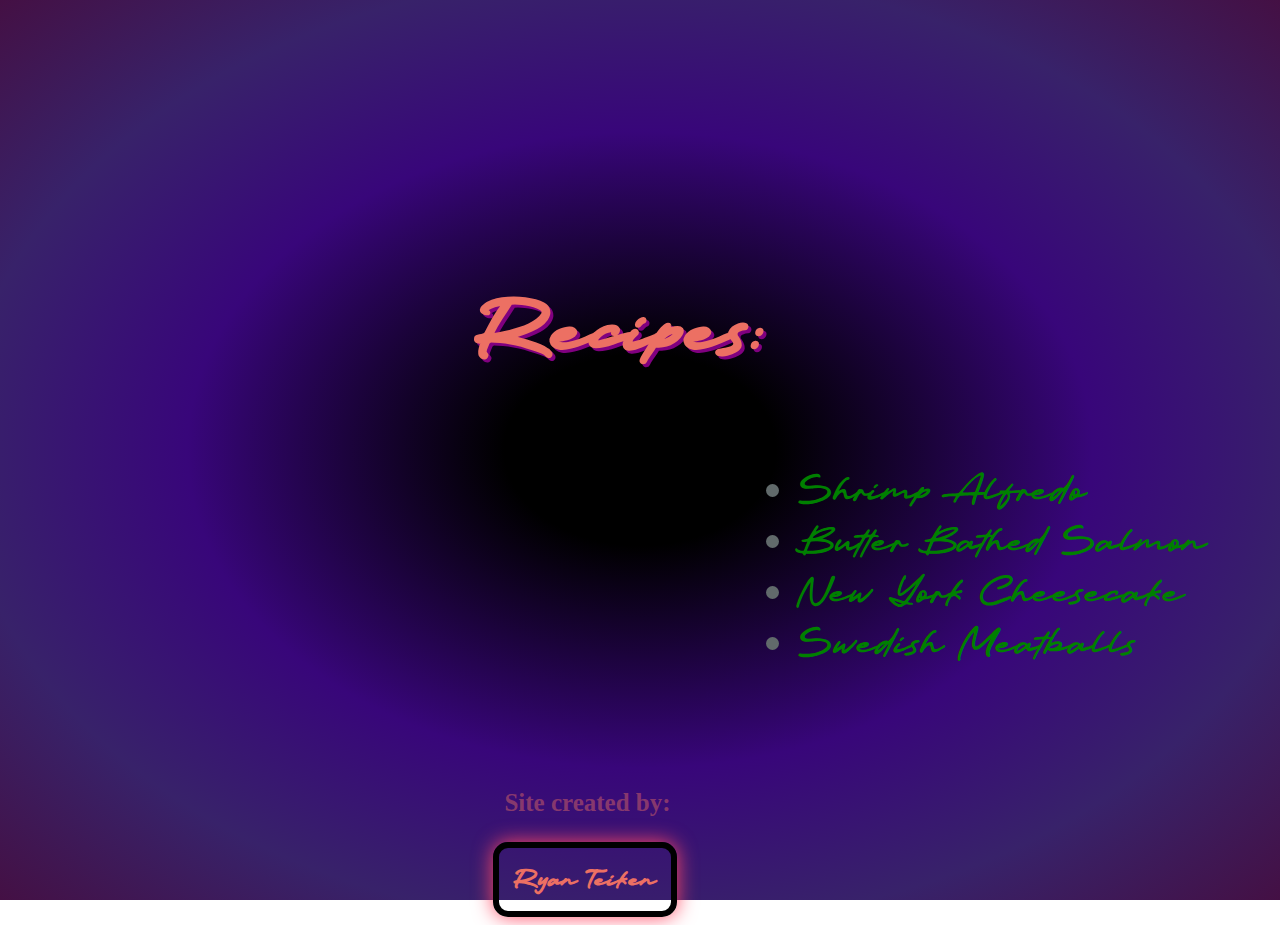
<file: index.html>
<!DOCTYPE html>
<html lang="en">

<head>
    <Title>My Recipes</Title>
    <meta charset="utf-8">
    <meta name="viewport" content="width=device-width, initial-scale=1.0">
    <link rel="stylesheet" href="indexstyle.css">
</head>

<Body>
    <h1 id="titlepage">
        
        Recipes:
        
    </h1>
        <div class="container">
        <ul class="mylinks">
            <li id="firstrecipe"> <a href="./recipes/shrimp-alfredo.html" target="_blank"> Shrimp Alfredo</li> </a>
            <li><a href="./recipes/butter-bathed-salmon.html"target="_blank"> Butter Bathed Salmon</li></a>
            <li><a href="./recipes/new-york-cheesecake.html"target="_blank"> New York Cheesecake</li></a>
            <li><a href="./recipes/swedishmeatballs.html" target="_blank"> Swedish Meatballs</a> </li>
        </ul>
        </div>
<div id="sitebyname">
    <h3> Site created by: </h3>

        <div id="ryanteiken">
            <h6> Ryan Teiken </h6> 
        </div>
</div>  
</Body>

</html>
</file>
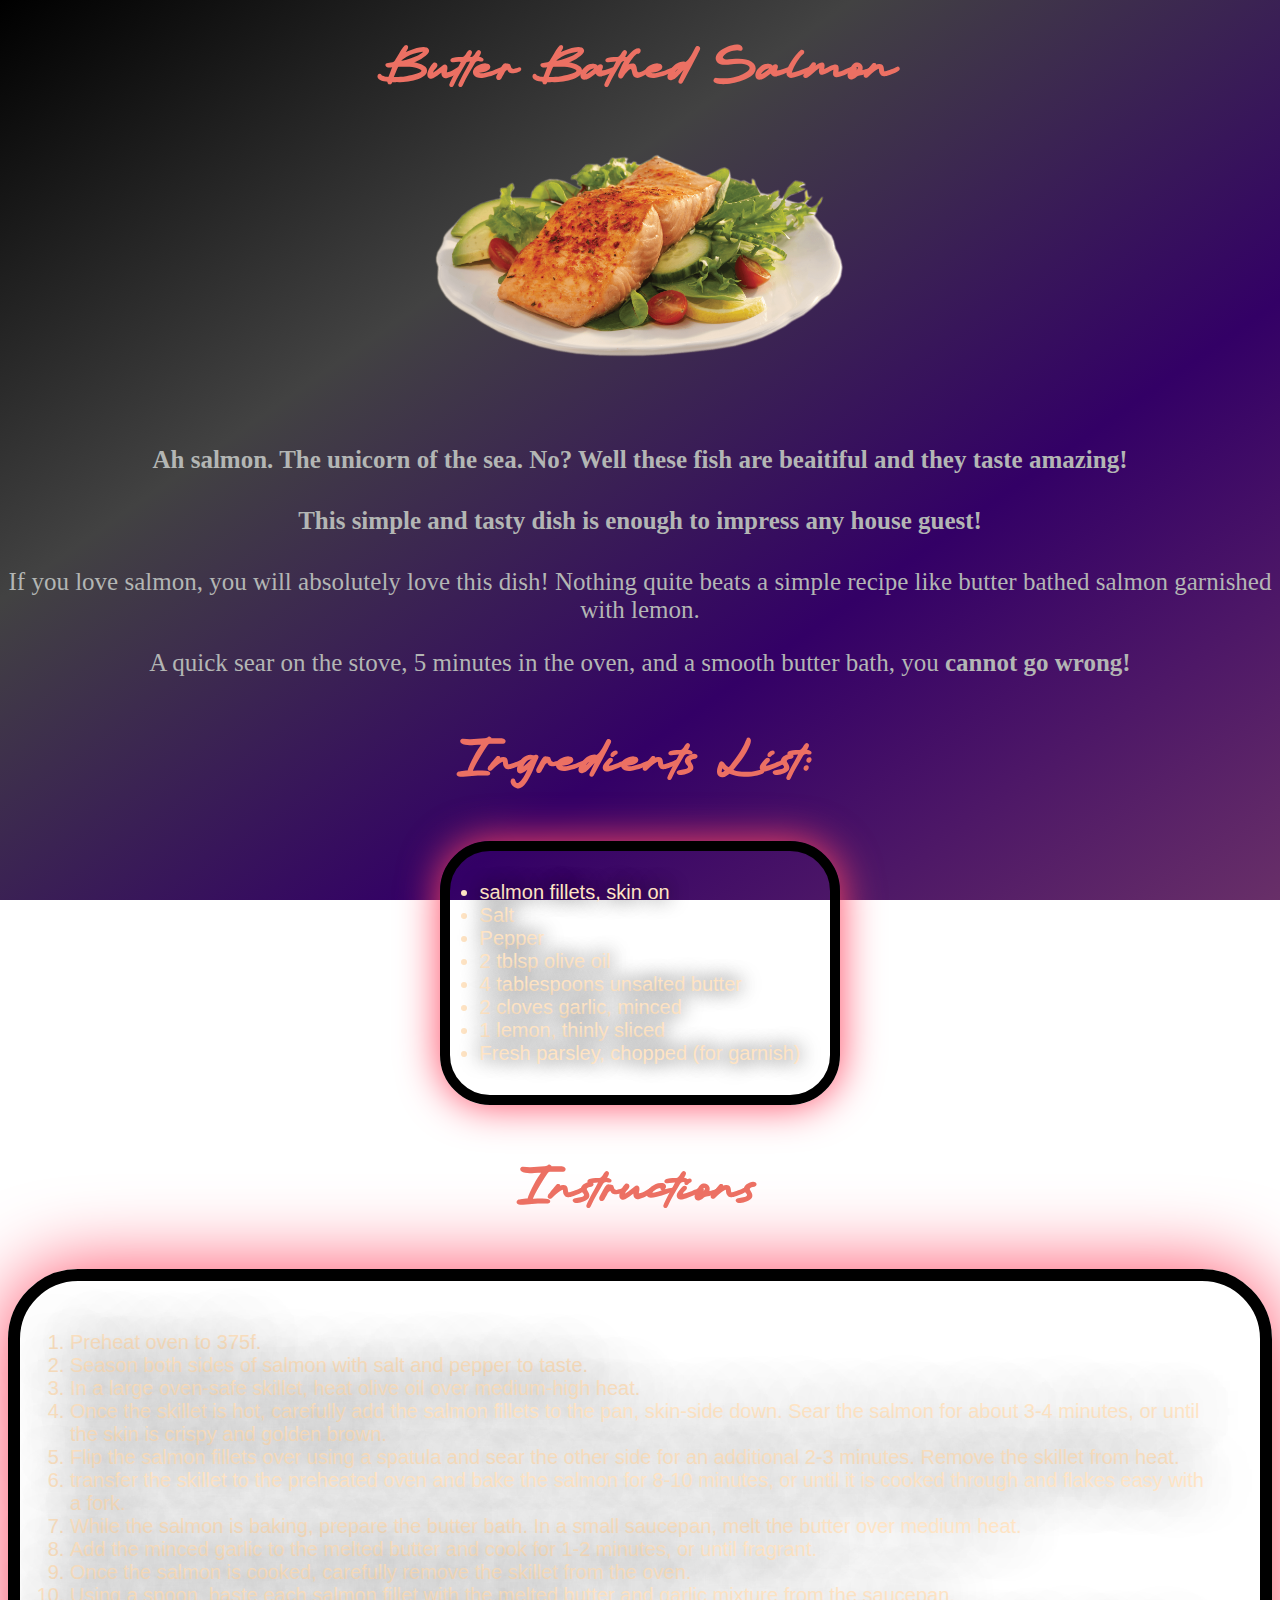
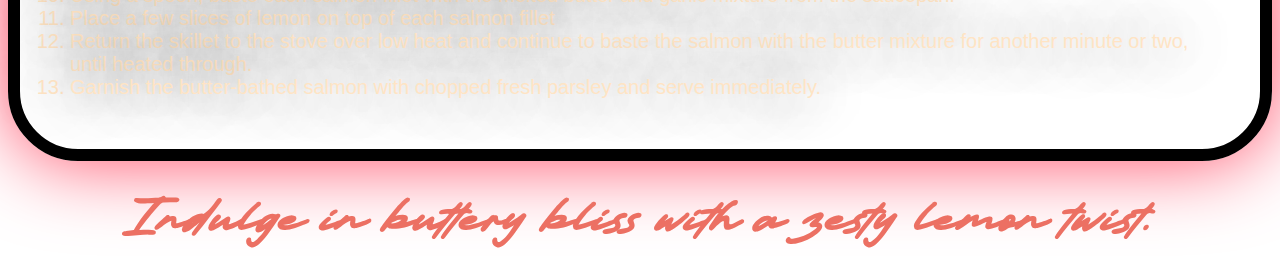
<file: recipes/butter-bathed-salmon.html>
<!DOCTYPE html>
<html lang="en">

<head>
    <meta charset="UTF-8">
    <meta name="viewport" content="width=device-width, initial-scale=1.0">
    <title>Butter Bathed Salmon</title>
    <link rel="stylesheet" href="stylesalmon.css">
</head>

<body>
    <h1
        id="salmon">
            Butter Bathed Salmon
        
</h1>
    <img id="image" src="../Photos/pngsalmon.png" alt="A beautiuly plated salmon fillet" width="500">
    <p>
        <h4>
            Ah salmon. The unicorn of the sea. No? Well these fish are beaitiful and they taste amazing!
        </h4>
    </p>
    <p>
        <h4>
            This simple and tasty dish is enough to impress any house guest!
        </h4>
    </p>
    <p>
        If you love salmon, you will absolutely love this dish! Nothing quite beats a simple recipe like butter bathed salmon garnished with lemon.
    </p>
    <p>
        A quick sear on the stove, 5 minutes in the oven, and a smooth butter bath, you <Strong>cannot go wrong!</Strong>
    </p>
    <p>
        <h3 id="Ingredients">
            Ingredients List:
        </h3>
    </p>
    <p> 
        <div class="container">
            <ul class="myul">
             <li> salmon fillets, skin on</li>
             <li> Salt </li>
             <li> Pepper </li>
             <li> 2 tblsp olive oil </li>
             <li> 4 tablespoons unsalted butter </li>
             <li> 2 cloves garlic, minced </li>
             <li> 1 lemon, thinly sliced </li>
             <li> Fresh parsley, chopped (for garnish) </li>
            </div>
         </ul>
     </p>
         <h3 class="subheader"> Instructions </h3>
     <p>
        <div class="container">
            <ol class="myol">
                <li>Preheat oven to 375f.</li>
                <li>Season both sides of salmon with salt and pepper to taste.</li>
                <li>In a large oven-safe skillet, heat olive oil over medium-high heat.</li>
                <li>Once the skillet is hot, carefully add the salmon fillets to the pan, skin-side down. Sear the salmon for about 3-4 minutes, or until the skin is crispy
                and golden brown.</li>
                <li>Flip the salmon fillets over using a spatula and sear the other side for an additional 2-3 minutes. Remove the skillet from heat.</li>
                <li>transfer the skillet to the preheated oven and bake the salmon for 8-10 minutes, or until it is cooked through and flakes easy with a fork.</li>
                <li>While the salmon is baking, prepare the butter bath. In a small saucepan, melt the butter over medium heat.</li>
                <li>Add the minced garlic to the melted butter and cook for 1-2 minutes, or until fragrant.</li>
                <li>Once the salmon is cooked, carefully remove the skillet from the oven.</li>
                <li>Using a spoon, baste each salmon fillet with the melted butter and garlic mixture from the saucepan.</li>
                <li>Place a few slices of lemon on top of each salmon fillet</li>
                <li>Return the skillet to the stove over low heat and continue to baste the salmon with the butter mixture for another minute or two, until heated through.</li>
                <li>Garnish the butter-bathed salmon with chopped fresh parsley and serve immediately.</li>
            </ol>
    </p>
    <p>
        <em class="subheader"> <strong>Indulge in buttery bliss with a zesty lemon twist. </strong></em>
    </p>
</body>

</html>
</file>
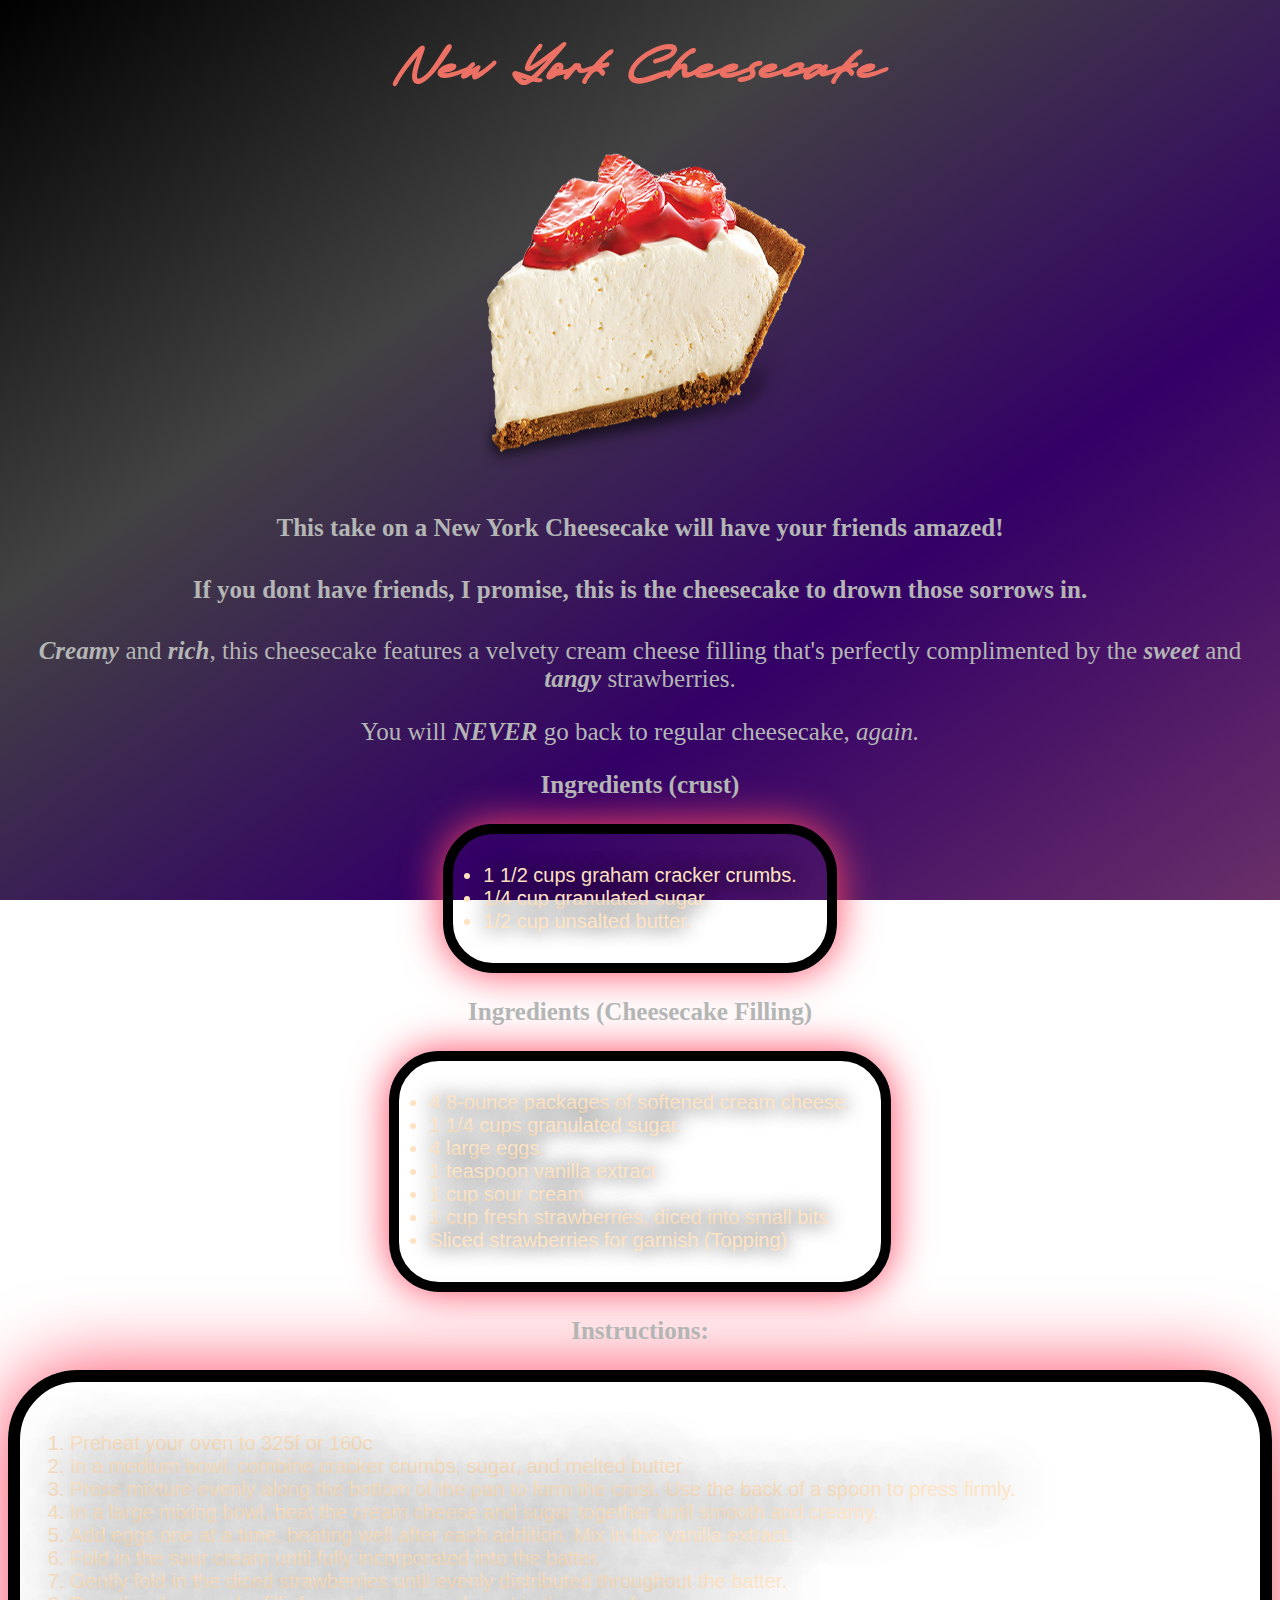
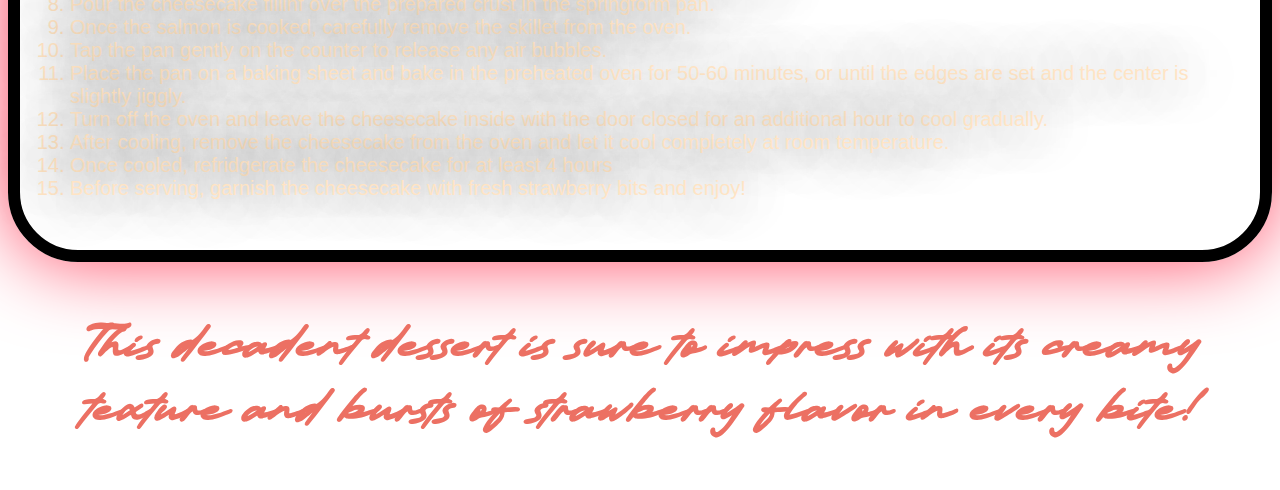
<file: recipes/new-york-cheesecake.html>
<!DOCTYPE html>
<html lang="en">

<head>
    <meta charset="UTF-8">
    <meta name="viewport" content="width=device-width, initial-scale=1.0">
    <title>New York Cheesecake</title>
    <link rel="stylesheet", href="stylecheesecake.css">
</head>

<body>
    <h1 class="heading1">
        <em>
            New York Cheesecake
        </em>
    </h1>
    <img class="image" src="../Photos/cheesecake.png" alt="A plate served with brightly seared salmon, garnished with lemon and parsley." width="350" height="350">
    <p>
        <h4>
            This take on a New York Cheesecake will have your friends amazed! 
        </h4>
    </p>
    <p>
        <h4>
            If you dont have friends, I promise, this is the cheesecake to drown those sorrows in.
        </h4>
    </p>
    <p>
        <strong><em>Creamy</em></strong> and <strong><em>rich</em></Strong>, this cheesecake features a velvety cream cheese filling that's perfectly complimented by the
         <strong><em>sweet</em></strong> and <strong><em>tangy</em></strong> strawberries.
    </p>
    <p>
        You will <strong><em>NEVER</em></strong> go back to regular cheesecake, <em>again.</em>
    </p>
    <p>
        <div class="container">
             <h3 id="ingredients">  Ingredients (crust)  </h3>
    </p>
    <p>
                <ul class="myul">
            <li>1 1/2 cups graham cracker crumbs.</li>
            <li>1/4 cup granulated sugar.</li>
            <li>1/2 cup unsalted butter.</li>
        </div>
                </ul>
    </p>
    <p>
        <h3 class="ingredients">
            Ingredients (Cheesecake Filling)
        </h3>
    </p>
    <p>
        <div class="container">
        <ul class="myul">
            <li>4 8-ounce packages of softened cream cheese.</li>
            <li>1 1/4 cups granulated sugar.</li>
            <li>4 large eggs.</li>
            <li>1 teaspoon vanilla extract</li>
            <li>1 cup sour cream</li>
            <li>1 cup fresh strawberries, diced into small bits</li>
            <li>Sliced strawberries for garnish (Topping)</li>
        </div>
        </ul>
    </p>
    <h3>Instructions:</h3>
    <p>
        <div class="container">
        <ol class="myol">
            <li>Preheat your oven to 325f or 160c</li>
            <li>In a medium bowl, combine cracker crumbs, sugar, and melted butter</li>
            <li>Press mixture evenly along the bottom of the pan to form the crust. Use the back of a spoon to press firmly.</li>
            <li>In a large mixing bowl, beat the cream cheese and sugar together until smooth and creamy.</li>
            <li>Add eggs one at a time, beating well after each addition. Mix in the vanilla extract.</li>
            <li>Fold in the sour cream until fully incorporated into the batter.</li>
            <li>Gently fold in the diced strawberries until evenly distributed throughout the batter.</li>
            <li>Pour the cheesecake fillinf over the prepared crust in the springform pan.</li>
            <li>Once the salmon is cooked, carefully remove the skillet from the oven.</li>
            <li>Tap the pan gently on the counter to release any air bubbles.</li>
            <li>Place the pan on a baking sheet and bake in the preheated oven for 50-60 minutes, or until the edges are set and the center is slightly jiggly.</li>
            <li>Turn off the oven and leave the cheesecake inside with the door closed for an additional hour to cool gradually.</li>
            <li>After cooling, remove the cheesecake from the oven and let it cool completely at room temperature.</li>
            <li>Once cooled, refridgerate the cheesecake for at least 4 hours</li>
            <li>Before serving, garnish the cheesecake with fresh strawberry bits and enjoy!</li>
        </div>
        </ol>
    </p>
    <p class="subheader">
        <em><strong>This decadent dessert is sure to impress with its creamy texture and bursts of strawberry flavor in every bite! </strong></em>
    </p>
</body>

</html>
</file>
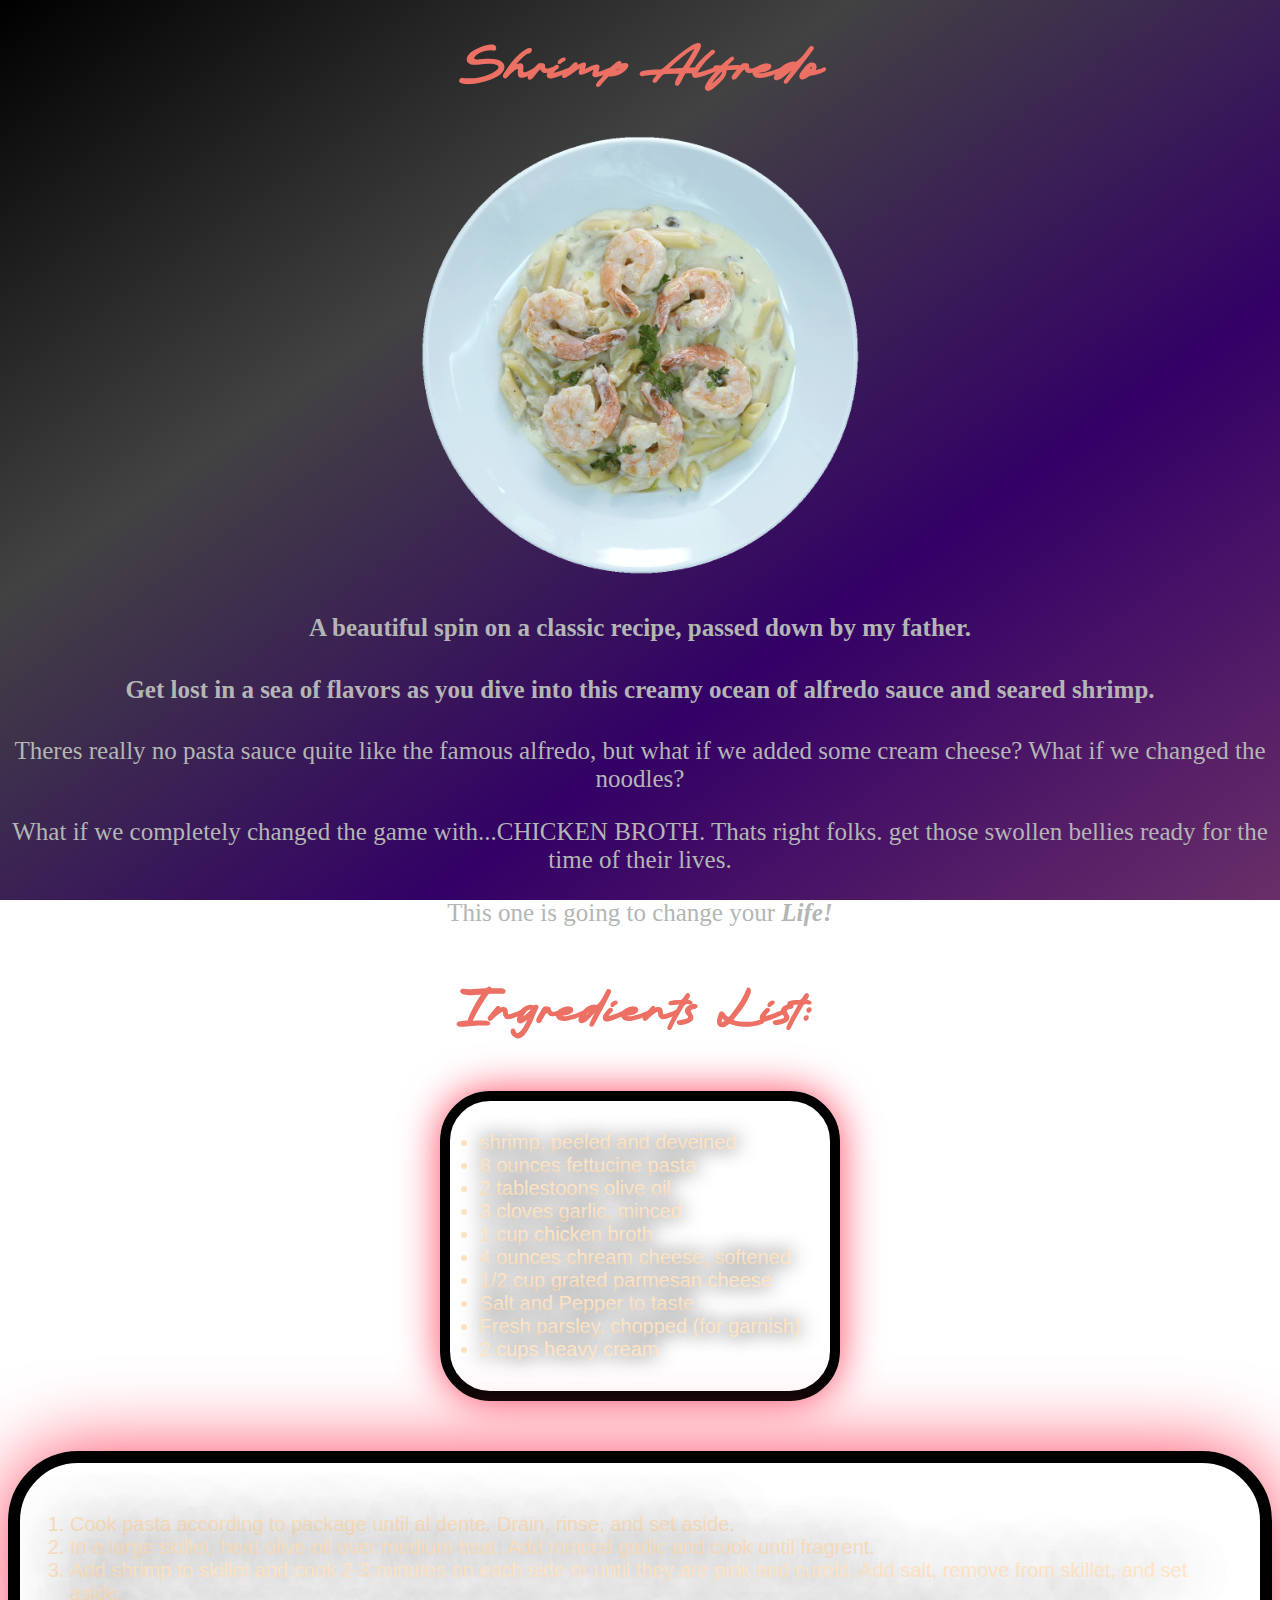
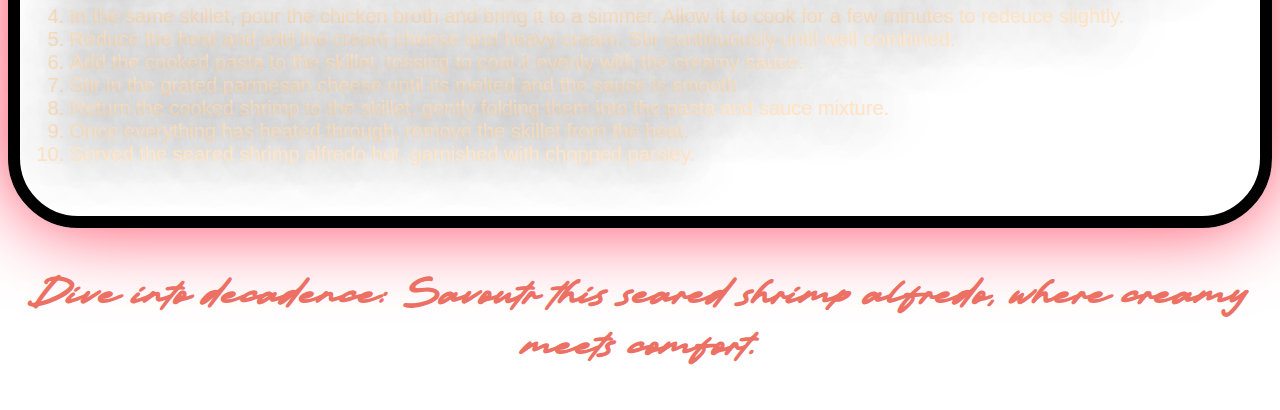
<file: recipes/shrimp-alfredo.html>
<!DOCTYPE html>
<html lang="en">

<head>
    <meta charset="UTF-8">
    <meta name="viewport" content="width=device-width, initial-scale=1.0">
    <title>Shrimp Alfredo</title>
    <link rel="stylesheet" href="styleshrimp.css">

</head>

<body>
    <h1 class="Shrimpalfredo">
        <em>
            Shrimp Alfredo
        </em> 
    </h1>

<div>
    <img class="shrimpphoto" src="../Photos/shrimp-pasta.png" alt="A dish containing noodles, smothered in a creamy alfredo sauce, topped with seared shrimp and parsley" width="450" height="450">
</div>

<div class="descriptcontainer">
    <p class="descriptiontext">
        <h4>
            A beautiful spin on a classic recipe, passed down by my father. 
        </h4>
    </p>
    <p class="descriptiontext">
        <h4>
            Get lost in a sea of flavors as you dive into this creamy ocean of alfredo sauce and seared shrimp. 
        </h4>

    </p>

    <p class="descriptiontext">
        Theres really no pasta sauce quite like the famous alfredo, but what if we added some cream cheese? What if we changed the noodles?
    </p>
    <p class="descriptiontext">
        What if we completely changed the game with...CHICKEN BROTH. Thats right folks. get those swollen bellies ready for the time of their lives.
    </p>
    <p class="descriptiontext">
        This one is going to change your <strong> <em>Life!</em> </strong>
    </p>
</div>
    <p>
        <h3 class="ingredlist">
            Ingredients List:
        </h3>
    </p>
<Div class="container">
    <p>
        <ul class="myul">
            <li class="ingredients"> shrimp, peeled and deveined</li>
            <li class="ingredients"> 8 ounces fettucine pasta</li>
            <li class="ingredients"> 2 tablestoons olive oil</li>
            <li>3 cloves garlic, minced</li>
            <li class="ingredients"> 1 cup chicken broth</li>
            <li class="ingredients"> 4 ounces chream cheese, softened</li>
            <li class="ingredients"> 1/2 cup grated parmesan cheese</li>
            <li class="ingredients"> Salt and Pepper to taste</li>
            <li class="ingredients"> Fresh parsley, chopped (for garnish)</li>
            <li class="ingredients"> 2 cups heavy cream</li>
        </ul>
</d>
    </p>
    <h3 class="instructionlist"> </h3>
    <p>
        <div class="container">
        <ol class="myol">
            <li>Cook pasta according to package until al dente. Drain, rinse, and set aside.</li>
            <li>In a large skillet, heat olive oil over medium heat. Add minced garlic and cook until fragrent.</li>
            <li>Add shrimp to skillet and cook 2-3 minutes on each side or until they are pink and cureld. Add salt, remove from skillet, and set aside.</li>
            <li>In the same skillet, pour the chicken broth and bring it to a simmer. Allow it to cook for a few minutes to redeuce slightly.</li>
            <li>Reduce the heat and add the cream cheese and heavy cream. Stir continuously until well combined.</li>
            <li>Add the cooked pasta to the skillet, tossing to coat it evenly with the creamy sauce.</li>
            <li>Stir in the grated parmesan cheese until its melted and the sauce is smooth</li>
            <li>Return the cooked shrimp to the skillet, gently folding them into the pasta and sauce mixture.</li>
            <li>Once everything has heated through, remove the skillet from the heat.</li>
            <li>Served the seared shrimp alfredo hot, garnished with chopped parsley.</li>
        </ol>
        </div>
    </p>
    <p class="subheader">
        <em><strong>Dive into decadence: Savoutr this seared shrimp alfredo, where creamy meets comfort.</strong></em>
    </p>

</body>

</html>
</file>
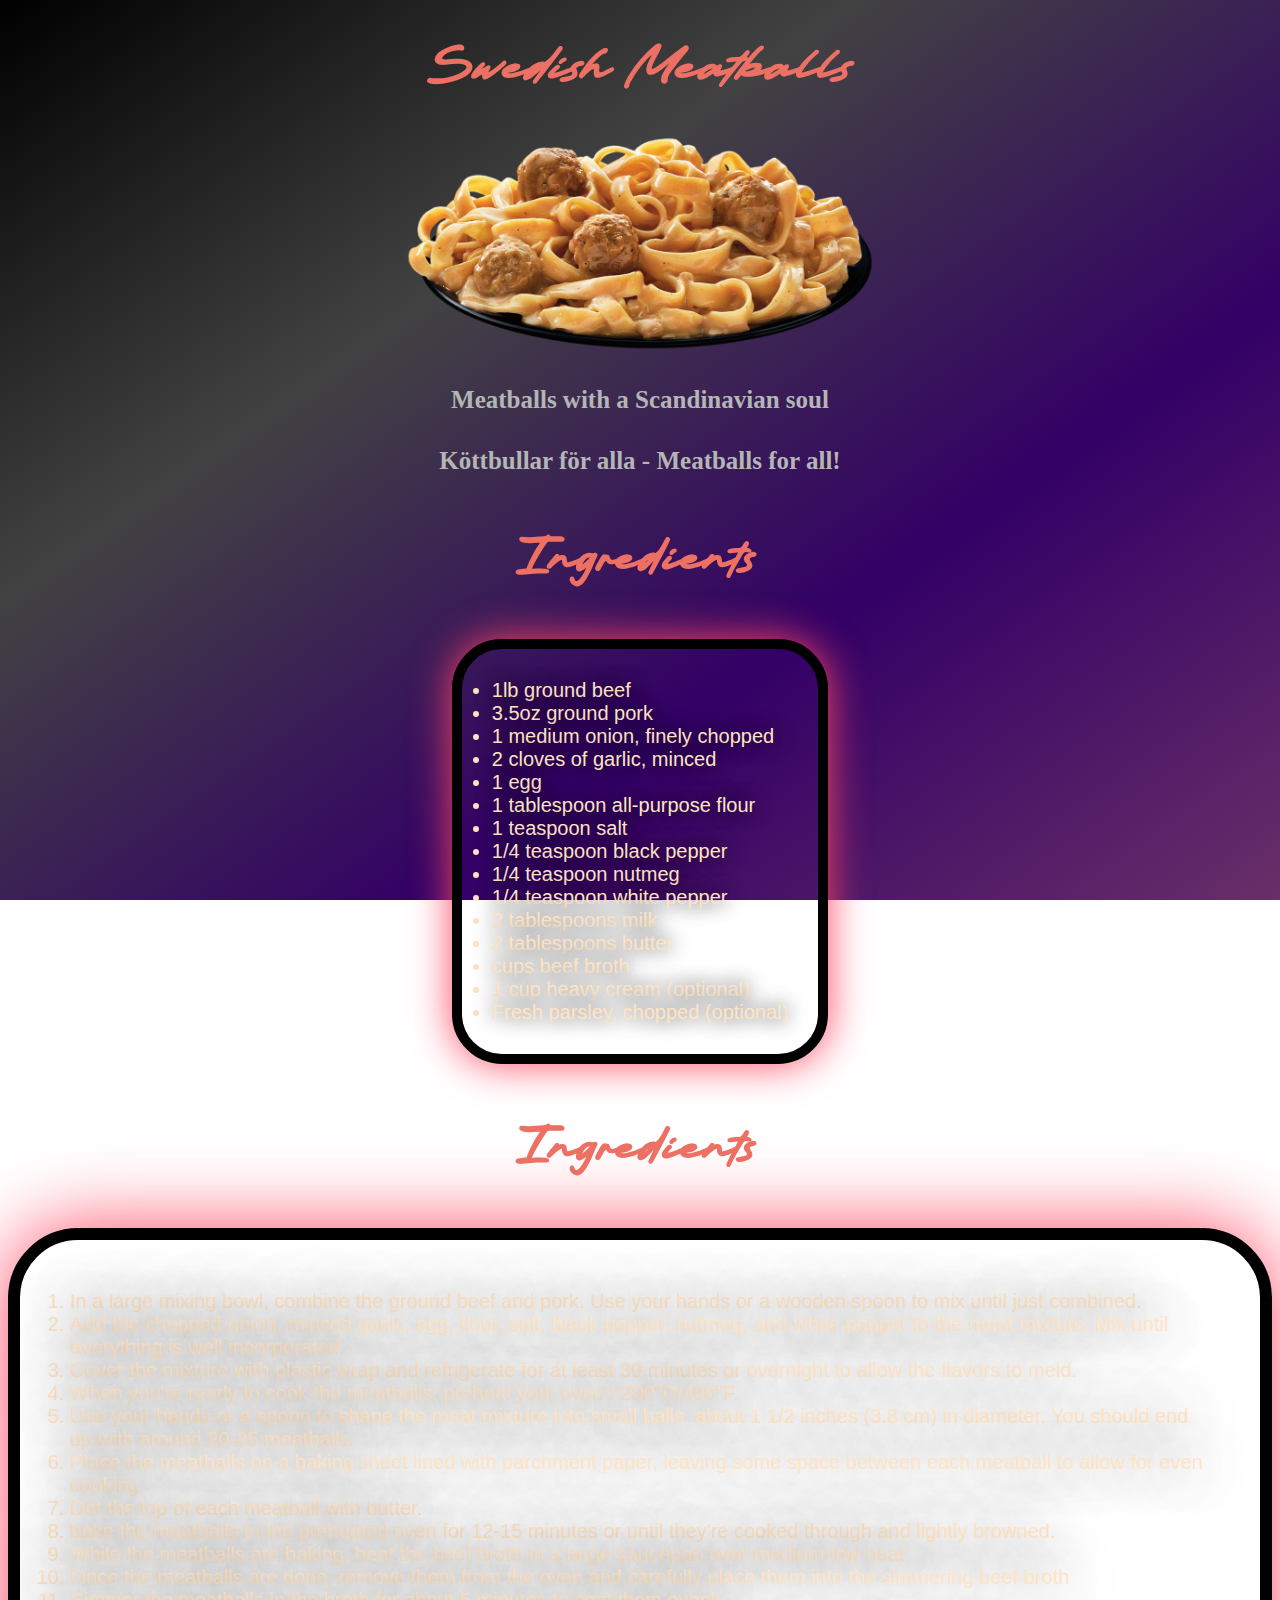
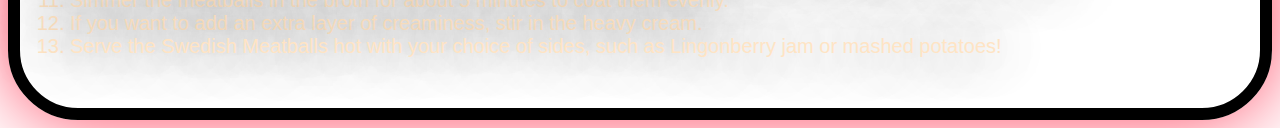
<file: recipes/swedishmeatballs.html>
<!DOCTYPE html>
<html lang="en">
<head>
    <meta charset="UTF-8">
    <meta name="viewport" content="width=device-width, initial-scale=1.0">
    <title>Swedish Meatballs</title>
    <link rel="stylesheet" href="styleswedishmeatballs.css">
</head>
<body>

    <h1 id="swedishmeatballs">
        <em>
            Swedish Meatballs
        </em> 
    </h1>
    <img class="image" src="../Photos/swedishmeatballs.png" alt="A photograph of meatballs and pasta on a plate, covered in a brown creamy sauce">
    
    <h4 class="tagline">
        Meatballs with a Scandinavian soul
    </h4>

    <h4 class="tagline">
        Köttbullar för alla - Meatballs for all!
    </h4>

<div id="container">

    <h3 class="ingredients">
            Ingredients
    </h3>
            <ul class="myul">
                <li>1lb ground beef</li>
                <li>3.5oz ground pork</li>
                <li>1 medium onion, finely chopped</li>
                <li>2 cloves of garlic, minced</li>
                <li>1 egg</li>
                <li>1 tablespoon all-purpose flour</li>
                <li>1 teaspoon salt</li>
                <li>1/4 teaspoon black pepper</li>
                <li>1/4 teaspoon nutmeg</li>
                <li>1/4 teaspoon white pepper</li>
                <li>2 tablespoons milk</li>
                <li>2 tablespoons butter</li>
                <li> cups beef broth</li>
                <li>1 cup heavy cream (optional)</li>
                <li>Fresh parsley, chopped (optional)</li>
            </ul>

    <h3 class="instructions">
            Ingredients
    </h3>
            <ol class="myol">
                <li>In a large mixing bowl, combine the ground beef and pork. Use your hands
                    or a wooden spoon to mix until just combined.</li>
                <li>Add the chopped onion, minced garlic, egg, flour, salt, black pepper,
                    nutmeg, and white pepper to the meat mixture. Mix until everything is well
                    incorporated.</li>
                <li>Cover the mixture with plastic wrap and refrigerate for at least 30
                    minutes or overnight to allow the flavors to meld.
                <li>When you're ready to cook the meatballs, preheat your oven t
                    200°C/400°F.</li>
                <li>Use your hands or a spoon to shape the meat mixture into small balls,
                    about 1 1/2 inches (3.8 cm) in diameter. You should end up with around
                    20-25 meatballs.</li>
                <li>Place the meatballs on a baking sheet lined with parchment paper,
                    leaving some space between each meatball to allow for even cooking.
                    <li>Dot the top of each meatball with butter.</li>
                <li>bake the meatballs in the preheated oven for 12-15 minutes or until
                    they're cooked through and lightly browned.</li>
                <li> While the meatballs are baking, heat the beef broth in a large saucepan
                    over medium-low heat</li>
                <li>Once the meatballs are done, remove them from the oven and carefully
                    place them into the simmering beef broth</li>
                <li>Simmer the meatballs in the broth for about 5 minutes to coat them
                    evenly.</li>
                <li>If you want to add an extra layer of creaminess, stir in the heavy
                    cream.</li>
                <li>Serve the Swedish Meatballs hot with your choice of sides, such as Lingonberry jam or mashed potatoes!</li>
            </ol>
</div>


</body>
</html>
</file>
<file: indexstyle.css>
@font-face {
    font-family: 'kingshare';
    src: url(Assets/Kingshare.ttf);
}

body{
    background-attachment: fixed;
    background-image: radial-gradient( rgb(0, 0, 0)15%, #38067a 50%, #38226a, rgb(68, 16, 68));
    font-size: large;
    font-family:"kingshare", cursive,sans-serif;
    font-size: 25px;
}

li{
    color:#616A6B ;
}

#titlepage{
    color:#EC7063 ;
    font-family: "kingshare", cursive, sans-serif;
    font-size: 80px;   
    text-align: center;
    text-shadow:3px 3px purple;
    position: absolute;
    top: 30%;
    left: 45%;
    width: 200px;
    height: 60px;
    line-height: 60px;
    margin-left: -100px;
    margin-top: 30px;
    text-align: center; 
}

div.container{
    text-align: center;
    font-size: 40px;
    width: 500px;
    margin-top: 425px;
    margin-left: 725px;
}
ul.mylinks{
    display: inline-block;
    text-align: left;
}

a:link{
    color: green;
  background-color: transparent;
  text-decoration: none;
}
a:visited{
    color: #D2B4DE ;
    text-shadow: 2px 2px #EC7063;
    background-color: transparent;
}
a:hover{
    color: aquamarine;
    text-shadow: 2px 2px #EC7063;
}

h3{
    padding-top: 80px;
    padding-left: 5px;
    text-align: left;
    color:#ec716372;
    font-size: 25px;
    font-family: Cambria, Cochin, Georgia, Times, 'Times New Roman', serif;
    display:table; margin:0 auto
}

#sitebyname{
    margin-right: 110px;
}

#ryanteiken{
    padding-top: 25px;
}

h6{
    display:table; margin:0 auto;
    font-size: 25px;
    color: #EC7063;
    border: 6px solid black;
    box-shadow: 0px 0px 20px rgb(255, 72, 99);
    border-radius: 15px;
    padding: 15px;
}
</file>
<file: recipes/stylesalmon.css>
@font-face {
    font-family:'kingshare' ;
    src: url(../Assets/Kingshare.ttf);
}

#image{
    display:block;
    margin-right: auto;
    margin-left: auto;
}

#salmon{
    font-family: "kingshare", cursive, sans-serif;
    color:#EC7063;
    font-size: 50px;
    text-align: center;
}

body{
    background-attachment: fixed;
    background-image:linear-gradient(to right bottom, black, #424242, #330066, rgb(104, 47, 104));
    font-size: large;
    font-family: sans-serif;
    font-size: 25px;
}

#Ingredients{
    font-family: "kingshare", cursive, sans-serif;
    color:#EC7063;
    font-size: 50px;
}

p, h4, h3{
    color: rgb(179, 182, 180);
    font-family:Cambria, Cochin, Georgia, Times, 'Times New Roman', serif;
    font-size: 25px;
    text-align: center;
}
div.container{
    color: bisque;
    font-size: 20px;
    text-align: center;
}
ul.myul{
    display: inline-block;
    text-align: left;
    border: 10px solid black;
    box-shadow: 0px 0px 40px rgb(255, 72, 99);
    border-radius: 50px;
    padding: 30px;
    display:table; margin:0 auto;
    text-shadow: 0px 0px 20px black;
}
div.container{
    color: bisque;
    font-size: 20px;
    text-align: center;
}
ol.myol{
    display: inline-block;
    text-align: left;
    border: 12px solid black;
    box-shadow: 0px 0px 80px rgb(255, 72, 99);
    border-radius: 70px;
    padding: 50px;
    display:table; margin:0 auto;
    text-shadow: 0px 0px 60px black;
}
.subheader{
    font-family: "kingshare", cursive, sans-serif;
    color:#EC7063;
    font-size: 50px;
}
</file>
<file: recipes/stylecheesecake.css>
@font-face {
    font-family: 'kingshare';
    src: url(../Assets/Kingshare.ttf);
}

.heading1{
    font-family: "kingshare", cursive, sans-serif;
    color:#EC7063;
    font-size: 50px;
    text-align: center;
}

.image{
    display: block;
    margin-right: auto;
    margin-left: auto;
}

body{
    background-attachment: fixed;
    background-image:linear-gradient(to right bottom, black, #424242, #330066, rgb(104, 47, 104));
    font-size: large;
    font-family: sans-serif;
    font-size: 25px;
}

p, h4, h3{
    color: rgb(179, 182, 180);
    font-family:Cambria, Cochin, Georgia, Times, 'Times New Roman', serif;
    font-size: 25px;
    text-align: center;
}

div.container{
    color: bisque;
    font-size: 20px;
    text-align: center;
}
ul.myul{
    display: inline-block;
    text-align: left;
    border: 10px solid black;
    box-shadow: 0px 0px 40px rgb(255, 72, 99);
    border-radius: 50px;
    padding: 30px;
    display:table; margin:0 auto;
    text-shadow: 0px 0px 20px black;
}
div.container{
    color: bisque;
    font-size: 20px;
    text-align: center;
}
ol.myol{
    display: inline-block;
    text-align: left;
    border: 12px solid black;
    box-shadow: 0px 0px 80px rgb(255, 72, 99);
    border-radius: 70px;
    padding: 50px;
    display:table; margin:0 auto;
    text-shadow: 0px 0px 60px black;
}
.subheader{
    font-family: "kingshare", cursive, sans-serif;
    color:#EC7063;
    font-size: 50px;
}
</file>
<file: recipes/styleshrimp.css>
@font-face {
    font-family:'kingshare' ;
    src: url(../Assets/Kingshare.ttf);
}

.shrimpphoto{
    display: block;
    margin-left: auto;
    margin-right: auto;
}

.Shrimpalfredo{
    font-family: "kingshare", cursive, sans-serif;
    color:#EC7063;
    font-size: 50px;
    text-align: center;
}

body{
    background-attachment: fixed;
    background-image:linear-gradient(to right bottom, black, #424242, #330066, rgb(104, 47, 104));
    font-size: large;
    font-family:sans-serif;
    font-size: 20px;
}

p, h4, h3{
    color: rgb(179, 182, 180);
    font-family:Cambria, Cochin, Georgia, Times, 'Times New Roman', serif;
    font-size: 25px;
    text-align: center;
}

h3{
    font-family: "kingshare", cursive, sans-serif;
    color:#EC7063;
    font-size: 50px;
    text-align: center;
}

div.container{
    color: bisque;
    font-size: 20px;
    text-align: center;
}
ul.myul{
    display: inline-block;
    text-align: left;
    border: 10px solid black;
    box-shadow: 0px 0px 40px rgb(255, 72, 99);
    border-radius: 50px;
    padding: 30px;
    display:table; margin:0 auto;
    text-shadow: 0px 0px 20px black;
}

ol.myol{
    display: inline-block;
    text-align: left;
    border: 12px solid black;
    box-shadow: 0px 0px 80px rgb(255, 72, 99);
    border-radius: 70px;
    padding: 50px;
    display:table; margin:0 auto;
    text-shadow: 0px 0px 60px black;
}

.subheader{
    font-family: "kingshare", cursive, sans-serif;
    color:#EC7063;
    font-size: 40px;
}
</file>
<file: recipes/styleswedishmeatballs.css>
@font-face {
    font-family: 'kingshare' ;
    src: url(../Assets/Kingshare.ttf);
}

body{
    background-attachment: fixed;
    background-image:linear-gradient(to right bottom, black, #424242, #330066, rgb(104, 47, 104));
    font-size: large;
    font-family:sans-serif;
    font-size: 20px;
}

#swedishmeatballs{
    font-family: "kingshare", cursive, sans-serif;
    color:#EC7063;
    font-size: 50px;
    text-align: center;
}

.image{
    height: auto;
    width: 475px;
    display: block;
    margin-left: auto;
    margin-right: auto;

}

.tagline{
    color: rgb(179, 182, 180);
    font-family:Cambria, Cochin, Georgia, Times, 'Times New Roman', serif;
    font-size: 25px;
    text-align: center;
}

.ingredients, .instructions{
    font-family: "kingshare", cursive, sans-serif;
    color:#EC7063;
    font-size: 50px;
    text-align: center;
}

#container{
    color: bisque;
    font-size: 20px;
    text-align: center;
}

.myul, .myol{
    display: inline-block;
    text-align: left;
}

.myul{
    border: 10px solid black;
    box-shadow: 0px 0px 40px rgb(255, 72, 99);
    border-radius: 50px;
    padding: 30px;
    display:table; margin:0 auto;
    text-shadow: 0px 0px 20px black;
    

}

.myol{
    border: 12px solid black;
    box-shadow: 0px 0px 80px rgb(255, 72, 99);
    border-radius: 70px;
    padding: 50px;
    display:table; margin:0 auto;
    text-shadow: 0px 0px 60px black;
}
</file>
